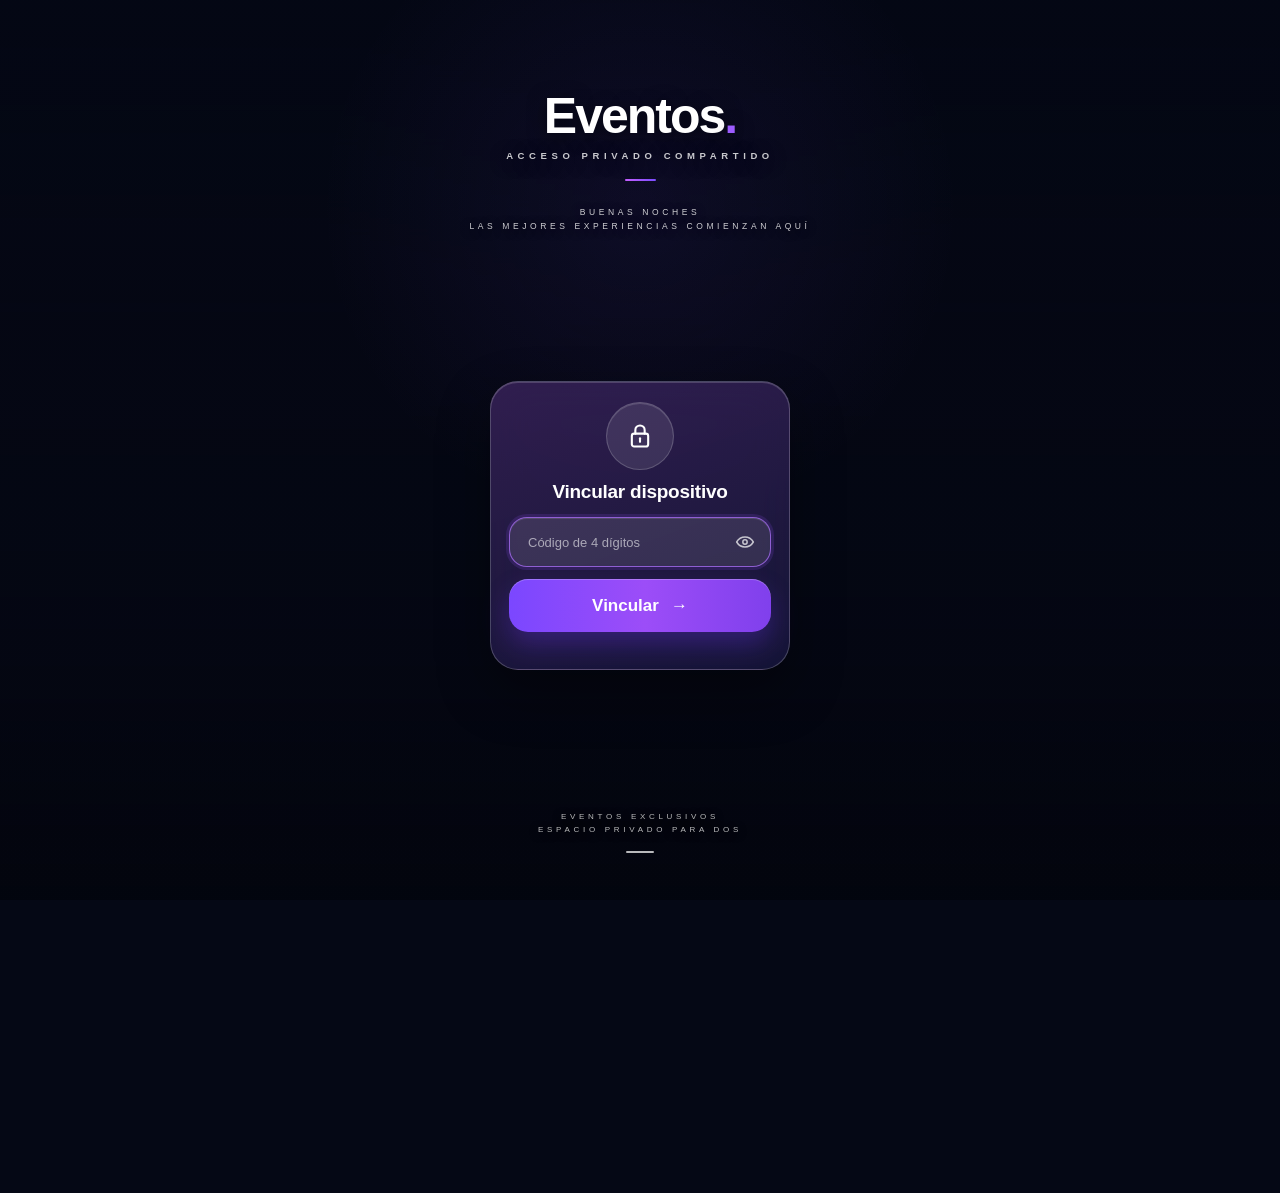
<file: index.html>
<!doctype html>
<html lang="es">
<head>
  <meta charset="UTF-8" />
  <meta name="viewport" content="width=device-width, initial-scale=1, viewport-fit=cover" />
  <meta name="theme-color" content="#eef1f4" />
  <meta name="apple-mobile-web-app-capable" content="yes" />
  <meta name="mobile-web-app-capable" content="yes" />
  <meta name="apple-mobile-web-app-status-bar-style" content="black-translucent" />
  <meta name="apple-mobile-web-app-title" content="Eventos" />
  <meta name="application-name" content="Eventos" />
  <meta name="description" content="Panel privado compartido para controlar ahorro, inversión y beneficio por eventos." />
  <meta name="referrer" content="no-referrer" />
  <meta http-equiv="Content-Security-Policy" content="default-src 'self'; script-src 'self'; style-src 'self' 'unsafe-inline'; connect-src 'self' https://pyodzkmreynyxhvxstta.supabase.co; img-src 'self' data: blob: https://zuramaltaparty.com https:; font-src 'self' data:; object-src 'none'; base-uri 'self'; form-action 'self'; worker-src 'self'; manifest-src 'self'" />
  <title>Eventos</title>
  <link rel="manifest" href="/Eventos/manifest-v11.json?v=20260910-stable-v3" />
  <link rel="apple-touch-icon" sizes="180x180" href="/Eventos/apple-touch-icon-v13.png?v=20260909-concert-v13-final" />
  <link rel="apple-touch-icon-precomposed" sizes="180x180" href="/Eventos/apple-touch-icon-v13.png?v=20260909-concert-v13-final" />
  <link rel="icon" type="image/png" href="/Eventos/favicon-v13.png?v=20260909-concert-v13-final" />
  <link rel="stylesheet" href="./styles.css?v=20260910-beneficios-net-v2" />
  <link rel="stylesheet" href="./hucha-final.css?v=20260910-fernando-bg-v1" />
</head>
<body class="access-locked">
  <section class="access-gate" id="accessGate" aria-label="Acceso privado a Eventos">
    <div class="access-shell">
      <div class="access-brand">
        <h1>Eventos<span>.</span></h1>
        <p>Acceso privado compartido</p>
      </div>

      <div class="access-copy">Buenas noches<br>Las mejores experiencias comienzan aquí</div>

      <form class="access-card" id="accessForm" autocomplete="off">
        <div class="access-lock" aria-hidden="true">
          <svg viewBox="0 0 24 24" fill="none" stroke="currentColor" stroke-width="1.8" stroke-linecap="round" stroke-linejoin="round"><rect x="5" y="10" width="14" height="11" rx="2"/><path d="M8 10V7a4 4 0 0 1 8 0v3"/><path d="M12 14v3"/></svg>
        </div>
        <h2>Contraseña</h2>
        <div class="access-field">
          <input id="accessPassword" name="password" type="password" inputmode="numeric" maxlength="4" placeholder="Introduce el código" aria-label="Acceso a Eventos" required />
          <button class="access-eye" id="accessEye" type="button" aria-label="Mostrar contraseña">
            <svg viewBox="0 0 24 24" fill="none" stroke="currentColor" stroke-width="1.8" stroke-linecap="round" stroke-linejoin="round" aria-hidden="true"><path d="M2 12s3.5-6 10-6 10 6 10 6-3.5 6-10 6S2 12 2 12Z"/><circle cx="12" cy="12" r="2.6"/></svg>
          </button>
        </div>
        <button class="access-submit" type="submit">Entrar <span aria-hidden="true">→</span></button>
        <p class="access-error" id="accessError" role="alert"></p>
      </form>

      <div class="access-footer">Eventos exclusivos<br>Espacio privado para dos</div>
    </div>
  </section>

  <main id="app" aria-live="polite" aria-hidden="true"></main>

  <div class="sheet-backdrop" id="sheetBackdrop" hidden></div>
  <section class="sheet" id="sheet" aria-modal="true" role="dialog" aria-labelledby="sheetTitle" hidden>
    <div class="sheet-handle"></div>
    <div class="sheet-head">
      <div>
        <span class="eyebrow" id="sheetEyebrow">Eventos</span>
        <h2 id="sheetTitle">Añadir</h2>
      </div>
      <button class="icon-button" id="closeSheet" type="button" aria-label="Cerrar">✕</button>
    </div>
    <form class="sheet-form" id="sheetForm"></form>
  </section>

  <div class="toast" id="toast" hidden></div>

  <script src="./app.js?v=20260910-beneficios-net-v2"></script>
  <script src="./cloud.js?v=20260910-stable-v2"></script>
  <script src="./access.js?v=20260910-stable-v2"></script>
  <script src="./pwa.js?v=20260910-stable-v2"></script>
</body>
</html>
</file>
<file: styles.css>
/* styles.css */
:root{
  --ink:#0b1d38;
  --muted:#6f7f99;
  --line:rgba(118,145,179,.20);
  --bg:#edf5fb;
  --card:rgba(255,255,255,.86);
  --header:#0d365d;
  --header2:#205f94;
  --purple:#6558f6;
  --purple2:#8a5df7;
  --purple-soft:#eeeaff;
  --purple-soft2:#dbd5ff;
  --blue:#0f72ea;
  --blue2:#28a0ff;
  --blue-soft:#e8f4ff;
  --blue-soft2:#cee5ff;
  --green:#06996c;
  --green2:#17c58b;
  --green-soft:#e7faf3;
  --green-soft2:#ccefe2;
  --positive:#079a66;
  --negative:#e34b58;
  --shadow:0 18px 46px rgba(38,74,116,.14),0 2px 8px rgba(30,57,92,.05);
  --shadow-soft:0 8px 24px rgba(35,70,110,.09);
  --glass:rgba(255,255,255,.82);
}
*{box-sizing:border-box}
html,body{margin:0;min-height:100%;font-family:-apple-system,BlinkMacSystemFont,"SF Pro Text","Inter","Segoe UI",sans-serif;background:#cfdeeb;color:var(--ink);-webkit-font-smoothing:antialiased}
body{display:flex;justify-content:center;min-height:100dvh;background:radial-gradient(circle at 15% 5%,#d9ecfb 0,transparent 30%),linear-gradient(180deg,#c9dbea,#eaf2f8)}
button,input,select{font:inherit}
button{cursor:pointer;-webkit-tap-highlight-color:transparent}
button:focus-visible,input:focus-visible,select:focus-visible{outline:3px solid rgba(15,114,234,.22);outline-offset:2px}
#app{width:100%;max-width:460px;min-height:100dvh;background:linear-gradient(180deg,rgba(238,247,253,.96),rgba(246,249,253,.98));position:relative;overflow-x:hidden;box-shadow:0 0 70px rgba(25,57,90,.14)}
#app:before{content:"";position:absolute;inset:150px 0 auto;height:520px;pointer-events:none;background:radial-gradient(circle at 88% 6%,rgba(64,149,255,.16),transparent 34%),radial-gradient(circle at 12% 34%,rgba(37,208,165,.12),transparent 31%),linear-gradient(180deg,rgba(255,255,255,0),rgba(235,245,252,.52));z-index:0}
.svg-icon{display:block}
.screen{min-height:100dvh;padding-bottom:calc(104px + env(safe-area-inset-bottom));position:relative;background:linear-gradient(180deg,rgba(229,241,250,.2) 0 165px,rgba(239,246,252,.72) 165px 100%)}
.premium-header{padding:calc(17px + env(safe-area-inset-top)) 14px 16px;color:#fff;position:relative;z-index:3;background-image:linear-gradient(180deg,rgba(4,29,55,.20),rgba(5,33,60,.48)),linear-gradient(90deg,rgba(8,57,101,.28),rgba(50,105,157,.10)),url('./assets/eventos-landscape.svg');background-size:cover;background-position:center 42%;box-shadow:0 14px 34px rgba(18,53,88,.16)}
.premium-header:after{content:"";position:absolute;inset:0;pointer-events:none;background:linear-gradient(180deg,rgba(255,255,255,.05),transparent 40%,rgba(4,26,49,.14));}
.header-line{display:grid;grid-template-columns:42px 1fr 42px;align-items:center;gap:8px;position:relative;z-index:2}
.header-side{width:42px;height:42px}
.brand-copy{text-align:center;min-width:0;text-shadow:0 2px 16px rgba(7,33,58,.28)}
.brand-copy h1{margin:0;font-size:29px;line-height:1;font-weight:830;letter-spacing:-.9px}
.brand-copy p{margin:8px 0 0;font-size:11px;color:rgba(255,255,255,.82);font-weight:520;white-space:nowrap;overflow:hidden;text-overflow:ellipsis}
.settings-button{width:40px;height:40px;border:1px solid rgba(255,255,255,.28);background:rgba(255,255,255,.14);color:#fff;border-radius:14px;display:grid;place-items:center;box-shadow:inset 0 1px 0 rgba(255,255,255,.22),0 8px 24px rgba(5,28,53,.16);backdrop-filter:blur(14px);-webkit-backdrop-filter:blur(14px)}
.tabs{display:grid;grid-template-columns:repeat(3,1fr);gap:0;margin:18px -2px -30px;background:rgba(255,255,255,.88);border:1px solid rgba(255,255,255,.75);border-radius:22px;overflow:hidden;box-shadow:0 18px 34px rgba(35,70,105,.14);backdrop-filter:blur(22px);-webkit-backdrop-filter:blur(22px);position:relative;z-index:4}
.tab{height:58px;border:0;background:transparent;color:#617088;font-size:11px;font-weight:740;display:flex;align-items:center;justify-content:center;gap:7px;position:relative}
.tab span{display:flex;align-items:center}
.tab:after{content:"";position:absolute;left:20px;right:20px;bottom:0;height:4px;border-radius:5px 5px 0 0;transform:scaleX(0);transition:.18s ease;box-shadow:0 0 12px currentColor}
.tab.active.purple{color:var(--purple)}
.tab.active.blue{color:var(--blue)}
.tab.active.green{color:var(--green)}
.tab.active.purple:after{background:linear-gradient(90deg,var(--purple2),var(--purple));transform:scaleX(1)}
.tab.active.blue:after{background:linear-gradient(90deg,var(--blue2),var(--blue));transform:scaleX(1)}
.tab.active.green:after{background:linear-gradient(90deg,var(--green2),var(--green));transform:scaleX(1)}
.content{padding:48px 13px 32px;position:relative;z-index:2}
.hero-panel{border-radius:22px;padding:15px;border:1px solid rgba(255,255,255,.68);box-shadow:var(--shadow);overflow:hidden;position:relative;isolation:isolate;backdrop-filter:blur(18px);-webkit-backdrop-filter:blur(18px)}
.hero-panel:before{content:"";position:absolute;width:260px;height:210px;right:-85px;top:-85px;border-radius:50%;background:radial-gradient(circle,rgba(255,255,255,.50),rgba(255,255,255,0) 70%);z-index:-1}
.purple-panel{background:linear-gradient(145deg,rgba(252,250,255,.92),rgba(238,234,255,.80) 52%,rgba(218,211,255,.74));border-color:rgba(111,88,246,.24)}
.blue-panel{background:linear-gradient(145deg,rgba(250,253,255,.94),rgba(227,242,255,.84) 47%,rgba(202,225,255,.76));border-color:rgba(31,130,238,.24)}
.green-panel{background:linear-gradient(145deg,rgba(250,255,253,.94),rgba(230,249,242,.84) 48%,rgba(200,239,224,.76));border-color:rgba(22,175,124,.24)}
.white-panel{background:rgba(255,255,255,.88)}
.feature-head{display:grid;grid-template-columns:54px 1fr auto;gap:11px;align-items:center}
.feature-icon{width:54px;height:54px;border-radius:17px;display:grid;place-items:center;color:#fff;box-shadow:0 12px 25px rgba(20,61,104,.18),inset 0 1px 0 rgba(255,255,255,.34)}
.purple-icon{background:linear-gradient(145deg,#9a6bff,#5b51f4)}
.blue-icon{background:linear-gradient(145deg,#2ca9ff,#1769ee 68%,#5d50ef)}
.green-icon{background:linear-gradient(145deg,#22cf9b,#05976b)}
.feature-copy{min-width:0}
.eyebrow-card{display:block;font-size:15px;font-weight:830;letter-spacing:-.2px;color:var(--ink)}
.feature-copy p{margin:5px 0 0;font-size:10px;line-height:1.35;color:#607590}
.mini-button{height:33px;padding:0 11px;border:1px solid rgba(101,88,246,.15);border-radius:999px;background:rgba(255,255,255,.68);color:var(--purple);font-size:10px;font-weight:780;box-shadow:inset 0 1px 0 rgba(255,255,255,.7)}
.hero-money{font-size:34px;line-height:1;font-weight:860;letter-spacing:-1.2px;margin:17px 0 0;color:#0a1e3e;text-shadow:0 1px 0 rgba(255,255,255,.75)}
.goal-line{display:flex;align-items:center;justify-content:space-between;margin-top:12px;font-size:10px;color:#61728c}
.goal-line strong{font-size:13px;color:var(--purple)}
.progress-track{height:9px;background:rgba(255,255,255,.62);border-radius:99px;overflow:hidden;margin-top:7px;border:1px solid rgba(101,88,246,.10);box-shadow:inset 0 1px 3px rgba(41,72,109,.06)}
.progress-track span{display:block;height:100%;border-radius:99px;background:linear-gradient(90deg,var(--purple2),var(--purple))}
.metric-grid{display:grid;gap:7px;margin-top:13px}
.metric-grid.three{grid-template-columns:repeat(3,1fr)}
.metric-grid.four{grid-template-columns:repeat(4,1fr)}
.metric-grid.two{grid-template-columns:repeat(2,1fr)}
.metric{min-width:0;border-radius:14px;padding:11px 8px;background:rgba(255,255,255,.73);border:1px solid rgba(255,255,255,.82);box-shadow:inset 0 1px 0 rgba(255,255,255,.82),0 7px 18px rgba(53,91,132,.06);backdrop-filter:blur(10px);-webkit-backdrop-filter:blur(10px)}
.metric strong{display:block;font-size:13px;line-height:1.18;font-weight:820;overflow-wrap:anywhere;color:var(--ink)}
.metric span{display:block;margin-top:4px;font-size:9px;line-height:1.3;color:#6a7c97}
.metric-grid.four .metric{text-align:center;padding:11px 5px}
.metric-grid.four .metric strong{font-size:11.5px}
.positive{color:var(--positive)!important}
.negative{color:var(--negative)!important}
.negative-if-value{color:var(--negative)!important}
.profit-pill{height:34px;padding:0 11px;border-radius:999px;background:rgba(212,248,230,.88);color:var(--positive);display:flex;align-items:center;gap:4px;font-size:10px;font-weight:820;white-space:nowrap;border:1px solid rgba(0,157,104,.08);box-shadow:inset 0 1px 0 rgba(255,255,255,.7)}
.profit-pill.negative{background:#ffe7e9;color:var(--negative)!important}
.primary-button{width:100%;height:52px;border:0;border-radius:15px;color:#fff;font-weight:820;font-size:13.5px;margin-top:14px;display:flex;align-items:center;justify-content:center;gap:8px;box-shadow:0 13px 26px rgba(24,94,172,.20),inset 0 1px 0 rgba(255,255,255,.24);position:relative;overflow:hidden}
.primary-button:before{content:"";position:absolute;inset:0;background:linear-gradient(110deg,rgba(255,255,255,.20),transparent 38%);pointer-events:none}
.primary-button.purple{background:linear-gradient(90deg,#8c5cf6,#5f57f1)}
.primary-button.blue{background:linear-gradient(90deg,#28a5ff,#0c72ec 68%,#5559f4)}
.primary-button.green{background:linear-gradient(90deg,#21c991,#079c70)}
.primary-button:active{transform:translateY(1px)}
.list-section{margin-top:20px}
.list-section.compact-top{margin-top:17px}
.section-head{display:flex;align-items:center;justify-content:space-between;gap:10px;margin-bottom:9px}
.section-head h2{font-size:16px;margin:0;font-weight:840;letter-spacing:-.35px;color:#0b1d38}
.text-button{border:0;background:transparent;padding:5px;color:#7b8ba2;display:flex;align-items:center;gap:4px;font-size:10px;font-weight:760}
.text-button.purple{color:var(--purple)}
.text-button.blue{color:var(--blue)}
.text-button.green{color:var(--green)}
.filter-row{display:flex;gap:7px;overflow-x:auto;padding:0 0 10px;scrollbar-width:none}
.filter-row::-webkit-scrollbar{display:none}
.chip{border:1px solid rgba(108,135,169,.22);background:rgba(255,255,255,.76);color:#5e6e86;padding:8px 13px;border-radius:999px;font-size:10px;white-space:nowrap;font-weight:740;box-shadow:0 4px 12px rgba(54,87,124,.04);backdrop-filter:blur(10px)}
.chip.active{background:linear-gradient(90deg,#2a9fff,#126fe6);border-color:transparent;color:#fff;box-shadow:0 8px 18px rgba(18,111,230,.22)}
.empty-state{background:rgba(255,255,255,.74);border:1px solid rgba(255,255,255,.82);border-radius:18px;padding:26px 16px;text-align:center;box-shadow:var(--shadow-soft);backdrop-filter:blur(16px);-webkit-backdrop-filter:blur(16px)}
.empty-state:before{content:"▤";width:38px;height:38px;border-radius:12px;display:grid;place-items:center;margin:0 auto 9px;background:linear-gradient(145deg,#edf3ff,#dfeaff);color:#7f98c5;font-size:18px;box-shadow:inset 0 1px 0 rgba(255,255,255,.9)}
.empty-state strong{font-size:12px;font-weight:820}
.empty-state p{margin:5px 0 0;color:var(--muted);font-size:10px;line-height:1.45}
.history-list{display:grid;gap:8px}
.history-row{display:grid;grid-template-columns:36px 1fr auto;align-items:center;gap:9px;background:rgba(255,255,255,.79);border:1px solid rgba(255,255,255,.85);border-radius:15px;padding:11px 12px;box-shadow:var(--shadow-soft);backdrop-filter:blur(12px);-webkit-backdrop-filter:blur(12px)}
.history-avatar{width:36px;height:36px;border-radius:11px;display:grid;place-items:center;font-size:10px;font-weight:850;color:#40516b;background:#edf1f8}
.history-row.savings .history-avatar{background:#eeeaff;color:var(--purple)}
.history-row.expenses .history-avatar{background:#e3f0ff;color:var(--blue)}
.avatar-1{filter:hue-rotate(25deg)}.avatar-2{filter:hue-rotate(60deg)}.avatar-3{filter:hue-rotate(-25deg)}
.history-copy{min-width:0}
.history-copy strong{display:block;font-size:11px;font-weight:780;white-space:nowrap;overflow:hidden;text-overflow:ellipsis}
.history-copy small{display:block;font-size:9px;color:var(--muted);margin-top:4px;line-height:1.35;white-space:nowrap;overflow:hidden;text-overflow:ellipsis}
.history-value{font-size:11px;font-weight:850;white-space:nowrap}
.history-value.savings{color:var(--positive)}
.history-value.expenses{color:var(--negative)}
.history-value.events{color:var(--green)}
.motivation{margin-top:15px;border-radius:17px;padding:13px;display:grid;grid-template-columns:38px 1fr;align-items:center;gap:10px;border:1px solid rgba(255,255,255,.75);box-shadow:0 10px 25px rgba(39,78,119,.07);background-image:linear-gradient(90deg,rgba(242,249,255,.90),rgba(233,244,255,.72)),url('./assets/eventos-landscape.svg');background-size:cover;background-position:center 72%;backdrop-filter:blur(14px)}
.motivation-icon{width:38px;height:38px;border-radius:11px;display:grid;place-items:center;box-shadow:inset 0 1px 0 rgba(255,255,255,.72)}
.motivation strong{display:block;font-size:10.5px;font-weight:820;line-height:1.35}
.motivation span{display:block;margin-top:3px;font-size:9px;line-height:1.45;color:#687b96}
.purple-motivation{border-color:rgba(111,88,246,.15)}.purple-motivation .motivation-icon{background:#e0d9ff;color:var(--purple)}
.blue-motivation{border-color:rgba(32,132,238,.15)}.blue-motivation .motivation-icon{background:#d9ebff;color:var(--blue)}
.green-motivation{border-color:rgba(20,170,122,.15)}.green-motivation .motivation-icon{background:#d8f2e7;color:var(--green)}
.event-selector{display:grid;grid-template-columns:repeat(5,1fr);gap:6px;margin-top:13px}
.event-slot{height:35px;border:1px solid rgba(12,157,112,.15);background:rgba(255,255,255,.68);color:#52657b;border-radius:999px;font-size:8.5px;font-weight:770;padding:0 2px;box-shadow:inset 0 1px 0 rgba(255,255,255,.84)}
.event-slot.active{background:linear-gradient(90deg,#20c78f,#079c70);border-color:transparent;color:#fff;box-shadow:0 8px 16px rgba(11,158,112,.19)}
.event-detail-card{margin-top:11px;padding:12px;border-radius:16px;background:rgba(255,255,255,.72);border:1px solid rgba(255,255,255,.82);box-shadow:0 7px 19px rgba(39,79,116,.06);backdrop-filter:blur(12px)}
.event-detail-head{display:flex;align-items:center;gap:10px;padding-bottom:10px;border-bottom:1px solid rgba(116,148,177,.17)}
.detail-icon{width:36px;height:36px;border-radius:11px;background:#e1f7ee;color:var(--green);display:grid;place-items:center;box-shadow:inset 0 1px 0 rgba(255,255,255,.88)}
.event-detail-head strong{display:block;font-size:11px;font-weight:820}
.event-detail-head small{display:block;margin-top:3px;color:#75869e;font-size:9px}
.event-metrics{margin-top:9px}
.event-metrics .metric{background:rgba(255,255,255,.78);border-color:rgba(255,255,255,.92)}
.stats-strip{display:grid;grid-template-columns:repeat(3,1fr);gap:7px;margin-top:10px}
.stats-strip>div{background:rgba(255,255,255,.78);border:1px solid rgba(255,255,255,.86);border-radius:14px;padding:10px 5px;text-align:center;box-shadow:var(--shadow-soft);backdrop-filter:blur(12px)}
.stat-icon{width:30px;height:30px;border-radius:10px;background:#dff6ec;color:var(--green);display:grid;place-items:center;margin:0 auto 5px}
.stats-strip strong{display:block;font-size:10.5px;font-weight:850;overflow-wrap:anywhere}
.stats-strip small{display:block;margin-top:3px;font-size:8.5px;color:var(--muted)}
.event-list{background:rgba(255,255,255,.78);border:1px solid rgba(255,255,255,.84);border-radius:16px;overflow:hidden;box-shadow:var(--shadow-soft);backdrop-filter:blur(13px)}
.event-row{width:100%;display:grid;grid-template-columns:33px 1fr auto;align-items:center;gap:10px;border:0;border-bottom:1px solid rgba(111,142,172,.14);background:transparent;padding:11px 12px;text-align:left;color:var(--ink)}
.event-row:last-child{border-bottom:0}
.event-row.selected{background:rgba(232,249,241,.72)}
.event-index{width:33px;height:33px;border-radius:11px;display:grid;place-items:center;background:#e3f7ee;color:var(--green)}
.event-color-2{background:#e5edff;color:#4a70d8}.event-color-3{background:#e6f6ef;color:#2b9c6f}.event-color-4{background:#fff0e4;color:#e18a37}.event-color-5{background:#f1e8ff;color:#8855d5}
.event-name{min-width:0}
.event-name strong{display:block;font-size:10.5px;font-weight:780;white-space:nowrap;overflow:hidden;text-overflow:ellipsis}
.event-name small{display:block;font-size:8.5px;color:var(--muted);margin-top:3px}
.event-profit{font-size:10px;font-weight:850;white-space:nowrap}
.bottom-nav{position:fixed;left:50%;transform:translateX(-50%);bottom:8px;width:min(438px,calc(100% - 18px));height:calc(74px + env(safe-area-inset-bottom));padding:7px 24px env(safe-area-inset-bottom);background:rgba(255,255,255,.80);backdrop-filter:blur(24px);-webkit-backdrop-filter:blur(24px);border:1px solid rgba(255,255,255,.82);border-radius:26px;display:grid;grid-template-columns:repeat(3,1fr);z-index:20;box-shadow:0 15px 35px rgba(34,68,104,.18),inset 0 1px 0 rgba(255,255,255,.8)}
.nav-btn{border:0;background:none;color:#8290a6;display:flex;flex-direction:column;align-items:center;justify-content:center;gap:3px;font-size:9px;font-weight:740;border-radius:18px;transition:.18s ease}
.nav-symbol{display:flex;align-items:center;justify-content:center}
.nav-btn.active{background:rgba(255,255,255,.46);box-shadow:0 8px 20px rgba(46,84,125,.06)}
.nav-btn.active.purple{color:var(--purple)}
.nav-btn.active.blue{color:var(--blue)}
.nav-btn.active.green{color:var(--green)}
.sheet-backdrop{position:fixed;inset:0;background:rgba(8,24,43,.48);z-index:40;backdrop-filter:blur(6px)}
.sheet{position:fixed;z-index:41;left:50%;bottom:0;transform:translateX(-50%);width:min(460px,100%);background:rgba(255,255,255,.94);border:1px solid rgba(255,255,255,.82);border-radius:26px 26px 0 0;padding:8px 18px calc(20px + env(safe-area-inset-bottom));box-shadow:0 -22px 60px rgba(12,38,68,.24);backdrop-filter:blur(22px);-webkit-backdrop-filter:blur(22px)}
.sheet-handle{width:42px;height:4px;border-radius:99px;background:#cbd7e4;margin:0 auto 14px}
.sheet-head{display:flex;justify-content:space-between;align-items:center}.sheet-head .icon-button{width:40px;height:40px;border:1px solid rgba(113,140,170,.18);background:rgba(255,255,255,.80);color:#526078;border-radius:13px}
.eyebrow{font-size:9px;text-transform:uppercase;letter-spacing:1px;color:#8796ab;font-weight:800}
.sheet h2{margin:3px 0 0;font-size:21px;font-weight:830;letter-spacing:-.4px}
.sheet-form{display:grid;gap:12px;margin-top:16px}
.field{display:grid;gap:6px}.field label{font-size:11px;font-weight:740;color:#4d5d73}
.field input,.field select{width:100%;height:49px;border:1px solid rgba(109,138,172,.22);border-radius:13px;padding:0 12px;background:rgba(255,255,255,.88);color:#172238;box-shadow:inset 0 1px 0 rgba(255,255,255,.8)}
.sheet-submit{height:50px;border:0;border-radius:13px;color:#fff;font-weight:820;font-size:13px;background:#23344a;box-shadow:0 10px 22px rgba(24,70,121,.14)}.purple-submit{background:linear-gradient(90deg,var(--purple2),var(--purple))}.blue-submit{background:linear-gradient(90deg,var(--blue2),var(--blue))}.green-submit{background:linear-gradient(90deg,var(--green2),var(--green))}
.helper{margin:0;padding:10px 12px;border-radius:12px;background:rgba(242,247,251,.9);color:#687a91;font-size:10px;line-height:1.5;border:1px solid rgba(112,143,172,.14)}
.danger-btn{height:45px;border:1px solid #f0d2d5;border-radius:12px;background:#fff7f8;color:#b33f49;font-weight:740;font-size:12px}
.toast{position:fixed;left:50%;bottom:calc(96px + env(safe-area-inset-bottom));transform:translateX(-50%);z-index:100;background:rgba(13,34,60,.94);color:#fff;padding:10px 14px;border-radius:12px;font-size:11px;font-weight:740;box-shadow:0 12px 32px rgba(0,0,0,.20);white-space:nowrap;backdrop-filter:blur(10px)}
@media(max-width:370px){.metric-grid.four{grid-template-columns:repeat(2,1fr)}.brand-copy h1{font-size:26px}.hero-money{font-size:30px}.feature-head{grid-template-columns:49px 1fr auto}.feature-icon{width:49px;height:49px}.event-slot{font-size:8px}.content{padding-left:10px;padding-right:10px}.tabs{margin-left:-5px;margin-right:-5px}.bottom-nav{width:calc(100% - 12px)}}
@media(min-width:461px){#app{border-left:1px solid rgba(255,255,255,.55);border-right:1px solid rgba(255,255,255,.55)}}
@media(prefers-reduced-motion:reduce){*,*:before,*:after{scroll-behavior:auto!important;transition:none!important;animation:none!important}}

/* visual-final.css */
/* Tema visual final: misma estructura de Eventos, fotos reales aprobadas arriba y abajo */
html,body{background:#eef1f4}
body{background:linear-gradient(180deg,#f4f6f8 0%,#eceff3 48%,#f7f8fa 100%)}
#app{background:linear-gradient(180deg,#f5f7f9 0%,#eef1f4 52%,#f8f9fb 100%);box-shadow:0 0 60px rgba(30,45,65,.08)}
.screen{position:relative;background:linear-gradient(180deg,#f6f7f9 0%,#eef1f4 56%,#f8f9fb 100%)}
.screen:before{content:"";position:absolute;inset:205px 0 0;pointer-events:none;background:radial-gradient(circle at 12% 16%,rgba(255,255,255,.95),transparent 28%),radial-gradient(circle at 88% 38%,rgba(224,229,236,.65),transparent 30%);z-index:0}

/* FOTO SUPERIOR */
.premium-header{min-height:202px;padding:calc(20px + env(safe-area-inset-top)) 14px 18px;background-image:linear-gradient(180deg,rgba(6,13,30,.08),rgba(10,17,40,.14) 48%,rgba(7,18,42,.42)),url('https://zuramaltaparty.com/wp-content/uploads/2023/07/cafe-del-mar-malta-fiesta-2023.jpeg');background-size:cover;background-position:center 48%;box-shadow:0 14px 34px rgba(20,28,40,.16);overflow:visible}
.premium-header:after{background:linear-gradient(180deg,rgba(255,255,255,.02),transparent 46%,rgba(4,16,37,.12))}
.header-line{margin-top:8px}
.brand-copy h1{font-size:28px;letter-spacing:-.9px;text-shadow:0 3px 18px rgba(0,0,0,.48)}
.brand-copy p{font-size:10px;margin-top:6px;color:rgba(255,255,255,.94);text-shadow:0 2px 10px rgba(0,0,0,.50)}
.settings-button{width:40px;height:40px;border-radius:14px;background:rgba(255,255,255,.17);border-color:rgba(255,255,255,.36);box-shadow:inset 0 1px 0 rgba(255,255,255,.35),0 10px 24px rgba(0,0,0,.22)}

/* Barra compacta */
.tabs{position:absolute;left:30px;right:30px;bottom:-28px;width:auto;margin:0;height:56px;border-radius:20px;background:rgba(255,255,255,.94);border:1px solid rgba(255,255,255,.98);box-shadow:0 14px 30px rgba(52,65,82,.13),inset 0 1px 0 rgba(255,255,255,.97);z-index:6;overflow:hidden}
.tab{height:56px;font-size:9px;gap:5px;font-weight:760;padding:0 4px}
.tab .svg-icon{width:15px;height:15px}
.tab:after{left:18px;right:18px;height:3px}

.content{padding:45px 15px 34px}
.section-head h2{color:#111827}
.hero-panel{border-radius:24px;padding:17px;background:rgba(255,255,255,.73);border-color:rgba(255,255,255,.9);box-shadow:0 20px 48px rgba(45,58,76,.12),inset 0 1px 0 rgba(255,255,255,.84)}
.blue-panel{background:linear-gradient(145deg,rgba(250,253,255,.92),rgba(225,240,255,.78) 50%,rgba(204,225,251,.73))}
.green-panel{background:linear-gradient(145deg,rgba(250,255,253,.93),rgba(228,248,241,.80) 52%,rgba(201,239,224,.73))}
.purple-panel{background:linear-gradient(145deg,rgba(252,250,255,.93),rgba(238,234,255,.81) 52%,rgba(219,213,255,.73))}
.feature-icon{border-radius:18px;box-shadow:0 12px 26px rgba(20,61,104,.20),inset 0 1px 0 rgba(255,255,255,.34)}
.primary-button{height:54px;border-radius:17px}
.metric{background:rgba(255,255,255,.78);border-color:rgba(255,255,255,.94)}
.empty-state,.history-row,.event-list,.stats-strip>div{background:rgba(255,255,255,.84);border-color:rgba(255,255,255,.96)}



/* Legacy Hucha visual block removed intentionally. */

/* Zona inferior sin imagen de fondo */
.motivation{min-height:104px;margin-top:18px;border-radius:19px;padding:18px 16px;color:#fff;border:1px solid rgba(255,255,255,.36);background-image:linear-gradient(90deg,rgba(9,19,42,.68),rgba(13,26,54,.25) 58%,rgba(9,17,38,.38)),none;background-size:cover;background-position:center 50%;box-shadow:0 16px 34px rgba(35,45,60,.16);overflow:hidden;position:relative}
.motivation:after{content:"";position:absolute;inset:0;background:linear-gradient(180deg,rgba(255,255,255,.03),transparent 48%,rgba(5,15,35,.16));pointer-events:none}
.motivation-icon,.motivation>div:last-child{position:relative;z-index:1}
.motivation-icon{background:rgba(13,184,123,.78)!important;color:#fff!important;border:1px solid rgba(255,255,255,.28);backdrop-filter:blur(10px);-webkit-backdrop-filter:blur(10px);box-shadow:0 8px 20px rgba(0,0,0,.18)}
.motivation strong{font-size:11.5px;color:#fff;text-shadow:0 2px 8px rgba(0,0,0,.58)}
.motivation span{font-size:9.5px;color:rgba(255,255,255,.93);text-shadow:0 2px 8px rgba(0,0,0,.58)}

/* NAVEGACIÓN INFERIOR COMPACTA */
.screen{padding-bottom:calc(82px + env(safe-area-inset-bottom))}
.bottom-nav{
  bottom:8px;
  width:min(360px,calc(100% - 44px));
  height:calc(58px + env(safe-area-inset-bottom));
  padding:4px 10px env(safe-area-inset-bottom);
  border-radius:22px;
  background:rgba(255,255,255,.90);
  border-color:rgba(255,255,255,.98);
  box-shadow:0 12px 28px rgba(48,60,78,.14);
}
.nav-btn{
  margin:3px 2px;
  padding:2px 0;
  gap:2px;
  border-radius:15px;
  font-size:8px;
  line-height:1;
}
.nav-symbol .svg-icon{width:17px;height:17px}
.nav-btn.active{background:rgba(255,255,255,.72);box-shadow:0 5px 14px rgba(46,84,125,.05)}

@media(max-width:370px){
  .premium-header{min-height:188px}
  .tabs{left:24px;right:24px;bottom:-26px;height:52px}
  .tab{height:52px;font-size:8.5px}
  .tab .svg-icon{width:14px;height:14px}
  .content{padding-top:41px}
  .brand-copy h1{font-size:26px}
  .brand-copy p{font-size:9.5px}
  .motivation{min-height:96px}
  .bottom-nav{width:calc(100% - 34px);height:calc(56px + env(safe-area-inset-bottom));padding-left:8px;padding-right:8px}
  .nav-symbol .svg-icon{width:16px;height:16px}
}


/* access.css */
/* Pantalla de acceso privada para Eventos — versión compacta aprobada */
body.access-locked{overflow:hidden;background:#050815}
body.access-locked #app,
body.access-locked .sheet,
body.access-locked .sheet-backdrop{visibility:hidden}

.access-gate{position:fixed;inset:0;z-index:9999;display:none;align-items:stretch;justify-content:center;padding:calc(18px + env(safe-area-inset-top)) 16px calc(18px + env(safe-area-inset-bottom));overflow:hidden;color:#fff;background-image:linear-gradient(180deg,rgba(3,7,20,.30) 0%,rgba(5,8,22,.09) 34%,rgba(6,7,20,.18) 67%,rgba(2,4,13,.56) 100%),url('https://zuramaltaparty.com/wp-content/uploads/2023/07/cafe-del-mar-malta-fiesta-2023.jpeg');background-size:cover;background-position:center 50%}
body.access-locked .access-gate{display:flex}
.access-gate[hidden]{display:none!important}
.access-gate:before{content:"";position:absolute;inset:0;background:radial-gradient(circle at 50% 23%,rgba(132,78,255,.08),transparent 34%),linear-gradient(180deg,rgba(0,0,0,.02),rgba(0,0,0,.13));pointer-events:none}

.access-shell{position:relative;width:min(100%,430px);height:100%;min-height:0;display:grid;grid-template-rows:auto auto 1fr auto;align-items:start;justify-items:center;z-index:1}
.access-brand{margin-top:clamp(44px,8.3vh,82px);text-align:center;text-shadow:0 3px 18px rgba(0,0,0,.58)}
.access-brand h1{margin:0;font-size:clamp(38px,10vw,50px);line-height:.95;font-weight:690;letter-spacing:-2px}
.access-brand h1 span{color:#9d5cff}
.access-brand p{margin:10px 0 0;font-size:9.5px;letter-spacing:4.6px;text-transform:uppercase;color:rgba(255,255,255,.78);font-weight:600}
.access-brand:after{content:"";display:block;width:31px;height:2px;border-radius:99px;margin:18px auto 0;background:linear-gradient(90deg,#c55fff,#7b4dff)}

.access-copy{margin-top:24px;text-align:center;font-size:8.5px;line-height:1.65;letter-spacing:3.6px;text-transform:uppercase;color:rgba(255,255,255,.80);text-shadow:0 2px 10px rgba(0,0,0,.55)}

.access-card{align-self:center;width:min(74%,300px);margin:8px 0 0;padding:20px 18px 18px;border-radius:28px;background:linear-gradient(160deg,rgba(72,43,111,.64),rgba(27,26,68,.72));border:1px solid rgba(255,255,255,.21);box-shadow:0 22px 52px rgba(0,0,0,.34),inset 0 1px 0 rgba(255,255,255,.17);backdrop-filter:blur(20px);-webkit-backdrop-filter:blur(20px)}
.access-lock{width:68px;height:68px;border-radius:50%;margin:0 auto 11px;display:grid;place-items:center;background:rgba(255,255,255,.10);border:1px solid rgba(255,255,255,.18);box-shadow:inset 0 1px 0 rgba(255,255,255,.14)}
.access-lock svg{width:28px;height:28px;stroke:#fff}
.access-card h2{margin:0;text-align:center;font-size:19px;font-weight:610;letter-spacing:-.25px}
.access-field{margin-top:14px;position:relative}
.access-field input{width:100%;height:50px;border-radius:18px;border:1px solid rgba(255,255,255,.24);background:rgba(255,255,255,.11);color:#fff;font-size:17px;font-weight:620;letter-spacing:4px;padding:0 48px 0 18px;outline:none;box-shadow:inset 0 1px 0 rgba(255,255,255,.10)}
.access-field input::placeholder{color:rgba(255,255,255,.58);letter-spacing:0;font-size:13px;font-weight:500}
.access-field input:focus{border-color:rgba(175,112,255,.74);box-shadow:0 0 0 3px rgba(150,85,255,.15),inset 0 1px 0 rgba(255,255,255,.12)}
.access-eye{position:absolute;right:7px;top:50%;transform:translateY(-50%);width:38px;height:38px;border:0;border-radius:12px;background:transparent;color:rgba(255,255,255,.72);display:grid;place-items:center;padding:0}
.access-eye svg{width:20px;height:20px;stroke:currentColor}
.access-submit{width:100%;height:53px;margin-top:12px;border:0;border-radius:19px;color:#fff;background:linear-gradient(90deg,#7b47ff,#9c4df8 52%,#8040ec);font-size:17px;font-weight:740;box-shadow:0 13px 27px rgba(105,52,231,.33),inset 0 1px 0 rgba(255,255,255,.24);display:flex;align-items:center;justify-content:center;gap:12px}
.access-submit:active{transform:translateY(1px)}
.access-error{min-height:12px;margin:7px 0 0;text-align:center;color:#ffd1d8;font-size:10px;font-weight:650}

.access-footer{align-self:end;margin-bottom:clamp(15px,3.2vh,34px);font-size:8px;line-height:1.65;letter-spacing:3.7px;text-transform:uppercase;text-align:center;color:rgba(255,255,255,.72);text-shadow:0 2px 8px rgba(0,0,0,.6)}
.access-footer:after{content:"";display:block;width:28px;height:2px;border-radius:99px;margin:15px auto 0;background:rgba(255,255,255,.72)}

.access-gate.shake .access-card{animation:accessShake .32s ease}
@keyframes accessShake{0%,100%{transform:translateX(0)}25%{transform:translateX(-7px)}75%{transform:translateX(7px)}}

@media(max-height:760px){
  .access-brand{margin-top:28px}
  .access-brand h1{font-size:38px}
  .access-brand:after{margin-top:12px}
  .access-copy{margin-top:15px;font-size:8px}
  .access-card{width:min(72%,280px);padding:17px 16px 15px}
  .access-lock{width:58px;height:58px;margin-bottom:8px}
  .access-lock svg{width:24px;height:24px}
  .access-card h2{font-size:18px}
  .access-field{margin-top:11px}
  .access-field input{height:46px}
  .access-submit{height:48px;margin-top:10px}
  .access-footer{margin-bottom:8px}
}
@media(max-width:370px){
  .access-gate{padding-left:12px;padding-right:12px}
  .access-brand h1{font-size:39px}
  .access-card{width:min(78%,286px);border-radius:25px}
  .access-copy{letter-spacing:3px}
}


/* bottom-nav-final.css */
/* Navegación inferior final: compacta, sin espacio blanco sobrante */
.screen{padding-bottom:78px!important}
.bottom-nav{
  bottom:8px!important;
  width:min(360px,calc(100% - 34px))!important;
  height:62px!important;
  padding:3px 10px!important;
  border-radius:20px!important;
  background:rgba(255,255,255,.94)!important;
  border:1px solid rgba(255,255,255,.98)!important;
  box-shadow:0 10px 24px rgba(48,60,78,.13)!important;
}
.nav-btn{
  margin:2px!important;
  padding:2px 0!important;
  gap:3px!important;
  min-height:0!important;
  border-radius:14px!important;
  font-size:9px!important;
  line-height:1!important;
}
.nav-symbol .svg-icon{width:18px!important;height:18px!important}
.nav-btn.active{background:rgba(255,255,255,.74)!important;box-shadow:0 4px 12px rgba(46,84,125,.05)!important}
@media(max-width:370px){
  .screen{padding-bottom:74px!important}
  .bottom-nav{width:calc(100% - 28px)!important;height:58px!important;padding:3px 8px!important}
  .nav-symbol .svg-icon{width:17px!important;height:17px!important}
  .nav-btn{font-size:8.5px!important}
}


/* investment-bg-final.css */
/* Fondo final de Inversión: misma tarjeta y contenido, solo tratamiento visual + fondo animado */
.theme-blue .hero-panel.blue-panel{
  position:relative;
  isolation:isolate;
  overflow:hidden;
  color:#fff;
  background-image:
    linear-gradient(90deg,rgba(5,18,45,.95) 0%,rgba(7,27,63,.82) 36%,rgba(8,35,86,.42) 66%,rgba(42,13,93,.20) 100%),
    url('./assets/investment-animated-bg.svg');
  background-size:cover,cover;
  background-position:center,center;
  background-repeat:no-repeat;
  border:1px solid rgba(96,154,255,.42);
  box-shadow:0 24px 58px rgba(15,49,113,.28),0 0 0 1px rgba(255,255,255,.06) inset,0 0 34px rgba(69,85,255,.13);
}
.theme-blue .hero-panel.blue-panel>*{position:relative;z-index:2}
.theme-blue .hero-panel.blue-panel:before{
  content:"";
  position:absolute;
  inset:0;
  width:auto;
  height:auto;
  right:0;
  top:0;
  border-radius:inherit;
  pointer-events:none;
  z-index:1;
  background:
    radial-gradient(circle at 78% 16%,rgba(97,87,255,.20),transparent 31%),
    linear-gradient(180deg,rgba(255,255,255,.045),transparent 28%,rgba(3,15,39,.18));
}
.theme-blue .blue-panel .feature-head{align-items:center}
.theme-blue .blue-panel .feature-icon{
  background:linear-gradient(145deg,#25b7ff 0%,#176ff3 56%,#754dff 100%);
  border:1px solid rgba(255,255,255,.22);
  box-shadow:0 13px 28px rgba(24,103,255,.34),inset 0 1px 0 rgba(255,255,255,.28);
}
.theme-blue .blue-panel .eyebrow-card{color:#fff;text-shadow:0 2px 12px rgba(0,0,0,.42)}
.theme-blue .blue-panel .feature-copy p{color:rgba(235,244,255,.82);text-shadow:0 2px 9px rgba(0,0,0,.34)}
.theme-blue .blue-panel .hero-money{color:#fff;text-shadow:0 3px 18px rgba(0,0,0,.46),0 0 18px rgba(94,143,255,.18)}
.theme-blue .blue-panel .profit-pill{
  background:rgba(7,42,63,.60);
  border:1px solid rgba(69,238,177,.34);
  color:#55efb4!important;
  box-shadow:inset 0 1px 0 rgba(255,255,255,.08),0 8px 20px rgba(0,0,0,.14);
  backdrop-filter:blur(12px);
  -webkit-backdrop-filter:blur(12px);
}
.theme-blue .blue-panel .metric-grid.four{gap:7px}
.theme-blue .blue-panel .metric{
  background:linear-gradient(150deg,rgba(29,58,112,.58),rgba(17,35,77,.70));
  border:1px solid rgba(155,193,255,.24);
  box-shadow:inset 0 1px 0 rgba(255,255,255,.08),0 10px 22px rgba(0,0,0,.16);
  backdrop-filter:blur(13px);
  -webkit-backdrop-filter:blur(13px);
}
.theme-blue .blue-panel .metric strong{color:#fff;text-shadow:0 2px 8px rgba(0,0,0,.34)}
.theme-blue .blue-panel .metric strong.positive{color:#64f2b5!important}
.theme-blue .blue-panel .metric strong.negative{color:#ff8793!important}
.theme-blue .blue-panel .metric span{color:rgba(224,237,255,.74)}
.theme-blue .blue-panel .primary-button.blue{
  border:1px solid rgba(255,255,255,.18);
  background:linear-gradient(90deg,#36b8ff 0%,#147bf4 45%,#4c54ff 74%,#8e45ff 100%);
  box-shadow:0 15px 32px rgba(27,91,238,.34),0 0 24px rgba(89,72,255,.17),inset 0 1px 0 rgba(255,255,255,.27);
}
.theme-blue .blue-panel .primary-button.blue:before{background:linear-gradient(110deg,rgba(255,255,255,.20),transparent 38%)}

@media(max-width:370px){
  .theme-blue .hero-panel.blue-panel{background-position:center,54% center}
  .theme-blue .blue-panel .metric{padding-left:5px;padding-right:5px}
}


/* benefits-bg-final.css */
/* Fondo final de Beneficios: misma estructura y datos, solo tratamiento visual + fondo animado */
.theme-green .hero-panel.green-panel.benefits-panel{
  position:relative;
  isolation:isolate;
  overflow:hidden;
  color:#fff;
  background-image:
    linear-gradient(90deg,rgba(2,51,42,.95) 0%,rgba(0,92,72,.76) 42%,rgba(0,118,87,.44) 72%,rgba(0,70,61,.20) 100%),
    url('./assets/benefits-animated-bg.svg');
  background-size:cover,cover;
  background-position:center,center;
  background-repeat:no-repeat;
  border:1px solid rgba(86,232,188,.46);
  box-shadow:0 24px 58px rgba(0,93,72,.24),0 0 0 1px rgba(255,255,255,.07) inset,0 0 34px rgba(23,205,151,.14);
}
.theme-green .hero-panel.green-panel.benefits-panel>*{position:relative;z-index:2}
.theme-green .hero-panel.green-panel.benefits-panel:before{
  content:"";
  position:absolute;
  inset:0;
  width:auto;
  height:auto;
  right:0;
  top:0;
  border-radius:inherit;
  pointer-events:none;
  z-index:1;
  background:
    radial-gradient(circle at 79% 14%,rgba(70,255,198,.20),transparent 31%),
    linear-gradient(180deg,rgba(255,255,255,.05),transparent 30%,rgba(0,45,39,.15));
}
.theme-green .benefits-panel .feature-icon{
  background:linear-gradient(145deg,#33e5b3 0%,#14c894 52%,#029b72 100%);
  border:1px solid rgba(255,255,255,.25);
  color:#fff;
  box-shadow:0 13px 28px rgba(1,156,111,.34),inset 0 1px 0 rgba(255,255,255,.30);
}
.theme-green .benefits-panel .eyebrow-card{color:#fff;text-shadow:0 2px 12px rgba(0,0,0,.38)}
.theme-green .benefits-panel .feature-copy p{color:rgba(235,255,249,.86);text-shadow:0 2px 9px rgba(0,0,0,.30)}
.theme-green .benefits-panel .event-selector{gap:7px;margin-top:14px}
.theme-green .benefits-panel .event-slot{
  background:rgba(7,86,71,.50);
  border:1px solid rgba(186,255,232,.28);
  color:rgba(241,255,250,.92);
  box-shadow:inset 0 1px 0 rgba(255,255,255,.10),0 8px 18px rgba(0,0,0,.10);
  backdrop-filter:blur(10px);
  -webkit-backdrop-filter:blur(10px);
}
.theme-green .benefits-panel .event-slot.active{
  background:linear-gradient(90deg,#22dca0,#08b880);
  border-color:rgba(255,255,255,.20);
  color:#fff;
  box-shadow:0 9px 20px rgba(2,154,108,.28),inset 0 1px 0 rgba(255,255,255,.22);
}
.theme-green .benefits-panel .event-detail-card{
  background:linear-gradient(150deg,rgba(249,255,253,.91),rgba(225,248,241,.86));
  border:1px solid rgba(255,255,255,.88);
  box-shadow:0 12px 28px rgba(0,69,57,.14),inset 0 1px 0 rgba(255,255,255,.92);
  backdrop-filter:blur(18px);
  -webkit-backdrop-filter:blur(18px);
}
.theme-green .benefits-panel .event-detail-head{border-bottom-color:rgba(42,141,112,.14)}
.theme-green .benefits-panel .event-detail-head strong{color:#0b1d38}
.theme-green .benefits-panel .event-detail-head small{color:#70829a}
.theme-green .benefits-panel .detail-icon{
  background:rgba(218,250,239,.94);
  color:#0ba978;
  border:1px solid rgba(19,179,126,.08);
}
.theme-green .benefits-panel .event-metrics .metric{
  background:rgba(255,255,255,.88);
  border:1px solid rgba(255,255,255,.96);
  box-shadow:inset 0 1px 0 rgba(255,255,255,.95),0 7px 18px rgba(30,83,69,.06);
}
.theme-green .benefits-panel .event-metrics .metric strong{color:#0b1d38;text-shadow:none}
.theme-green .benefits-panel .event-metrics .metric strong.negative-if-value{color:#e34b58!important}
.theme-green .benefits-panel .event-metrics .metric strong.positive{color:#079a66!important}
.theme-green .benefits-panel .event-metrics .metric strong.negative{color:#e34b58!important}
.theme-green .benefits-panel .event-metrics .metric span{color:#6f7f99}
.theme-green .benefits-panel .primary-button.green{
  border:1px solid rgba(255,255,255,.22);
  background:linear-gradient(90deg,#39ddad 0%,#14c38e 45%,#00a976 100%);
  box-shadow:0 15px 32px rgba(0,148,104,.31),0 0 24px rgba(40,218,165,.15),inset 0 1px 0 rgba(255,255,255,.28);
}
.theme-green .benefits-panel .primary-button.green:before{background:linear-gradient(110deg,rgba(255,255,255,.20),transparent 38%)}

@media(max-width:370px){
  .theme-green .hero-panel.green-panel.benefits-panel{background-position:center,55% center}
  .theme-green .benefits-panel .event-slot{font-size:7.7px}
}



/* person contribution totals */
.person-contribution-section{margin-top:16px;padding:18px;border:1px solid rgba(119,92,246,.10);border-radius:24px;background:rgba(255,255,255,.92);box-shadow:0 12px 30px rgba(53,45,95,.06)}
.person-contribution-head h2{margin:0;font-size:18px;line-height:1.2;color:#17172b}
.person-contribution-head p{margin:5px 0 0;font-size:12px;color:#7b7c91}
.person-contribution-grid{display:grid;grid-template-columns:repeat(2,minmax(0,1fr));gap:10px;margin-top:14px}
.person-contribution-card{display:flex;align-items:center;gap:10px;min-width:0;padding:14px 12px;border-radius:18px;border:1px solid rgba(126,101,244,.09)}
.person-contribution-card.fernando-card{background:linear-gradient(145deg,rgba(139,92,246,.13),rgba(255,255,255,.94))}
.person-contribution-card.jose-card{background:linear-gradient(145deg,rgba(76,160,255,.12),rgba(255,255,255,.94))}
.person-contribution-icon{width:42px;height:42px;flex:0 0 42px;border-radius:50%;display:grid;place-items:center;font-weight:800;font-size:17px}
.person-contribution-icon.fernando-icon{color:#6c3df3;background:rgba(139,92,246,.16)}
.person-contribution-icon.jose-icon{color:#287ad8;background:rgba(76,160,255,.16)}
.person-contribution-copy{min-width:0;display:flex;flex-direction:column;line-height:1.15}
.person-contribution-copy strong{font-size:14px;color:#1d1c32}
.person-contribution-copy span{margin-top:3px;font-size:10px;color:#85869a}
.person-contribution-copy b{margin-top:5px;font-size:20px;color:#161526;white-space:nowrap}
@media(max-width:360px){.person-contribution-card{padding:12px 9px;gap:8px}.person-contribution-icon{width:36px;height:36px;flex-basis:36px;font-size:15px}.person-contribution-copy b{font-size:17px}}


/* Eventos insights/history v1 */
.section-head{display:flex;align-items:center;justify-content:space-between;gap:12px}
.section-link{border:0;background:transparent;padding:4px 0;font:inherit;font-size:12px;font-weight:800;color:#684cff;cursor:pointer}
.theme-blue .section-link{color:#356df3}
.history-value{gap:7px;flex-wrap:nowrap}
.history-actions{display:inline-flex;align-items:center;gap:3px;margin-left:3px}
.single-edit-btn,.single-delete-btn{width:29px;height:29px;border:0;border-radius:10px;display:inline-grid;place-items:center;padding:0;cursor:pointer}
.single-edit-btn{background:#f1f4fb;color:#60708e}
.single-delete-btn{background:#f5f5f8;color:#e34b58}
.insight-card{margin-top:18px;padding:15px 16px;border:1px solid #e9edf5;border-radius:20px;background:rgba(255,255,255,.98);box-shadow:0 10px 28px rgba(19,31,54,.07)}
.insight-head{display:flex;align-items:center;justify-content:space-between;gap:12px;margin-bottom:9px}
.insight-head>div{display:flex;flex-direction:column;gap:1px;min-width:0}
.insight-head span{font-size:9.5px;font-weight:800;letter-spacing:.06em;text-transform:uppercase;color:#8b95aa}
.insight-head h3{margin:0;font-size:15px;line-height:1.2;color:#17233a}
.insight-head>strong{font-size:14px;color:#17233a;white-space:nowrap}
.savings-chart{display:block;width:100%;height:92px;overflow:visible}
.chart-axis{stroke:#e9edf6;stroke-width:1}
.chart-line{fill:none;stroke:#7452ff;stroke-width:4;stroke-linecap:round;stroke-linejoin:round}
.chart-dot{fill:#7452ff;stroke:#fff;stroke-width:3}
.chart-foot{display:flex;justify-content:space-between;gap:12px;margin-top:2px;color:#8a95aa;font-size:9.5px}
.chart-empty{padding:17px 4px 8px;color:#8792a8;font-size:11px;text-align:center}
.profit-bars{display:grid;gap:10px;margin-top:12px}
.profit-bar-row{display:grid;gap:5px}
.profit-bar-copy{display:flex;align-items:center;justify-content:space-between;gap:10px;font-size:10.5px;color:#56627a}
.profit-bar-copy span{overflow:hidden;text-overflow:ellipsis;white-space:nowrap}
.profit-bar-copy b{font-size:10.5px;white-space:nowrap}
.profit-track{height:7px;border-radius:999px;background:#eef2f6;overflow:hidden}
.profit-track>span{display:block;height:100%;border-radius:inherit;background:#20b574}
.profit-track>span.negative{background:#e45a66}
.history-search-wrap{display:flex;align-items:center;gap:8px;border:1px solid #e3e7ef;background:#f8faff;border-radius:14px;padding:0 11px;margin-bottom:10px;color:#7d899f}
.history-search-wrap input{width:100%;height:44px;border:0;outline:0;background:transparent;font:inherit;font-size:12px;color:#17233a}
.history-sheet-meta{display:flex;justify-content:space-between;align-items:center;margin:4px 2px 12px;color:#7b879c;font-size:10px}
.history-sheet-meta strong{color:#17233a;font-size:12px}
#historySheetList{max-height:52vh;overflow:auto;padding-right:2px}
#historySheetList .history-row{margin-bottom:7px}
@media(max-width:390px){.insight-card{padding:13px 14px;border-radius:18px}.single-edit-btn,.single-delete-btn{width:27px;height:27px}}

/* Beneficios summary layout fix */
.summary-section{
  display:grid;
  grid-template-columns:repeat(2,minmax(0,1fr));
  gap:10px;
  margin-top:16px;
}
.summary-card{
  min-width:0;
  padding:14px 13px;
  border:1px solid rgba(255,255,255,.9);
  border-radius:18px;
  background:rgba(255,255,255,.88);
  box-shadow:0 10px 24px rgba(35,70,110,.08);
  backdrop-filter:blur(14px);
  -webkit-backdrop-filter:blur(14px);
}
.summary-card span{
  display:block;
  font-size:10px;
  line-height:1.25;
  color:#7b879b;
  font-weight:700;
}
.summary-card strong{
  display:block;
  margin-top:6px;
  font-size:18px;
  line-height:1.1;
  font-weight:850;
  letter-spacing:-.35px;
  color:#0b1d38;
  overflow-wrap:anywhere;
}
.theme-green .summary-card:first-child{
  border-color:rgba(10,161,113,.14);
  background:linear-gradient(145deg,rgba(255,255,255,.95),rgba(232,250,243,.9));
}
.theme-green .summary-card:last-child{
  border-color:rgba(47,115,224,.12);
  background:linear-gradient(145deg,rgba(255,255,255,.95),rgba(238,244,255,.9));
}
@media (max-width:360px){
  .summary-section{grid-template-columns:1fr;}
}


/* Savings chart premium animation v2 */
.savings-insight{
  position:relative;
  overflow:hidden;
  border-color:rgba(116,82,255,.16);
  background:radial-gradient(circle at 86% 14%,rgba(79,125,255,.16),transparent 30%),radial-gradient(circle at 12% 88%,rgba(169,92,255,.13),transparent 34%),linear-gradient(145deg,rgba(255,255,255,.99),rgba(247,245,255,.97));
  box-shadow:0 16px 36px rgba(83,67,166,.12),inset 0 1px 0 rgba(255,255,255,.92);
}
.savings-insight:after{content:"";position:absolute;width:130px;height:220px;top:-80px;left:-170px;transform:rotate(24deg);background:linear-gradient(90deg,transparent,rgba(255,255,255,.55),transparent);animation:savingsShine 5.5s ease-in-out infinite;pointer-events:none}
.savings-insight .insight-head>strong{padding:7px 10px;border-radius:999px;color:#5f46e8;background:linear-gradient(135deg,rgba(116,82,255,.11),rgba(70,120,255,.09));border:1px solid rgba(116,82,255,.12);box-shadow:inset 0 1px 0 rgba(255,255,255,.8)}
.savings-chart{height:112px;margin-top:5px;border-radius:14px;background:linear-gradient(to bottom,rgba(116,82,255,.07) 1px,transparent 1px),linear-gradient(to right,rgba(116,82,255,.045) 1px,transparent 1px),linear-gradient(180deg,rgba(124,93,255,.055),rgba(69,121,255,.02));background-size:100% 25%,25% 100%,100% 100%;padding:7px 5px 2px;overflow:visible}
.chart-axis{stroke:rgba(82,93,145,.18);stroke-width:1}
.chart-line{stroke:#7654ff;stroke-width:4.5;stroke-linecap:round;stroke-linejoin:round;stroke-dasharray:650;stroke-dashoffset:650;filter:drop-shadow(0 3px 5px rgba(116,82,255,.32));animation:savingsLineDraw 1.25s cubic-bezier(.2,.8,.2,1) forwards}
.chart-dot{fill:#5f62ff;stroke:#fff;stroke-width:3;transform-box:fill-box;transform-origin:center;filter:drop-shadow(0 0 5px rgba(95,98,255,.5));animation:savingsDotIn .45s ease-out 1s both,savingsDotPulse 2.2s ease-in-out 1.5s infinite}
.chart-foot{margin-top:7px;padding:0 2px;font-weight:650}
.chart-foot span:first-child{color:#6d5ae8}
.chart-foot span:last-child{color:#75839a}
@keyframes savingsLineDraw{to{stroke-dashoffset:0}}
@keyframes savingsDotIn{from{opacity:0;transform:scale(.2)}to{opacity:1;transform:scale(1)}}
@keyframes savingsDotPulse{0%,100%{transform:scale(1)}50%{transform:scale(1.35)}}
@keyframes savingsShine{0%,55%{left:-170px;opacity:0}68%{opacity:.7}82%,100%{left:120%;opacity:0}}
@media (prefers-reduced-motion:reduce){.chart-line,.chart-dot,.savings-insight:after{animation:none!important}.chart-line{stroke-dashoffset:0}}


/* Mobile layout integrity pass v1 */
#app,.screen,.content,.premium-header,.hero-panel,.list-section,.person-contribution-section{max-width:100%;}
.content>*{min-width:0;max-width:100%;}
.header-line,.feature-head,.section-head,.insight-head,.history-row,.event-row,.summary-section,.metric-grid{min-width:0;}
.brand-copy,.feature-copy,.history-copy,.event-name,.insight-head>div{min-width:0;}
.brand-copy h1,.eyebrow-card,.section-head h2,.insight-head h3{overflow-wrap:anywhere;}
.feature-copy p,.history-copy small,.event-name small{overflow-wrap:anywhere;word-break:normal;}
.feature-head>*{min-width:0;}
.feature-head .mini-button,.feature-head .profit-pill,.settings-button{flex-shrink:0;white-space:nowrap;}
.hero-money{max-width:100%;overflow-wrap:anywhere;}
.goal-line{gap:10px;}
.goal-line>*{min-width:0;}
.goal-line strong{flex:0 0 auto;white-space:nowrap;}
.metric{overflow:hidden;}
.metric strong,.metric span{max-width:100%;}
.metric strong{word-break:normal;overflow-wrap:anywhere;}
.section-head>h2{min-width:0;line-height:1.15;}
.section-head .section-link,.section-head .text-button,.extract-link{flex:0 0 auto;white-space:nowrap;}
.history-row{width:100%;}
.history-value{min-width:0;white-space:nowrap;}
.history-value>span:first-child{min-width:0;overflow:hidden;text-overflow:ellipsis;}
.history-actions{flex:0 0 auto;}
.event-row{width:100%;min-width:0;}
.event-name strong,.event-name small{display:block;max-width:100%;overflow:hidden;text-overflow:ellipsis;white-space:nowrap;}
.event-profit{white-space:nowrap;}
.summary-card{overflow:hidden;}
.summary-card strong{max-width:100%;}
.insight-head{align-items:center;}
.insight-head>strong{max-width:48%;overflow:hidden;text-overflow:ellipsis;white-space:nowrap;}
.chart-foot span{min-width:0;}
.chart-foot span:last-child{text-align:right;}
.profit-bar-copy>*{min-width:0;}
.bottom-nav{max-width:calc(100% - 24px);}
.nav-btn{min-width:0;}
.nav-btn .nav-symbol{flex:0 0 auto;}

@media(max-width:420px){
  .content{padding-left:12px;padding-right:12px;}
  .feature-head{grid-template-columns:50px minmax(0,1fr) auto;gap:9px;}
  .feature-icon{width:50px;height:50px;}
  .eyebrow-card{font-size:14px;line-height:1.15;}
  .feature-copy p{font-size:9.5px;line-height:1.3;}
  .metric-grid.four{grid-template-columns:repeat(2,minmax(0,1fr));}
  .metric-grid.three{grid-template-columns:repeat(3,minmax(0,1fr));}
  .metric{padding-left:7px;padding-right:7px;}
  .metric strong{font-size:12px;line-height:1.12;}
  .metric span{font-size:8.5px;}
  .history-row{grid-template-columns:36px minmax(0,1fr) auto;gap:8px;padding:10px;}
  .history-value{gap:5px;}
  .single-edit-btn,.single-delete-btn{width:28px;height:28px;}
  .summary-section{grid-template-columns:repeat(2,minmax(0,1fr));}
  .summary-card{padding:13px 11px;}
  .summary-card strong{font-size:16px;}
  .insight-head>strong{font-size:13px;}
}

@media(max-width:360px){
  .premium-header{padding-left:10px!important;padding-right:10px!important;}
  .header-line{grid-template-columns:38px minmax(0,1fr) 38px;gap:6px;}
  .settings-button{width:38px;height:38px;}
  .tabs{grid-template-columns:repeat(3,minmax(0,1fr));}
  .tab{gap:4px;font-size:10px;}
  .feature-head{grid-template-columns:46px minmax(0,1fr) auto;gap:7px!important;}
  .feature-icon{width:46px!important;height:46px!important;}
  .feature-head .mini-button,.feature-head .profit-pill{padding-left:8px;padding-right:8px;font-size:9px;}
  .hero-money{font-size:31px!important;letter-spacing:-1px!important;}
  .metric-grid.three{grid-template-columns:repeat(3,minmax(0,1fr));gap:6px!important;}
  .metric-grid.three .metric{padding-left:5px!important;padding-right:5px!important;}
  .metric-grid.three .metric strong{font-size:11.5px!important;}
  .history-row{grid-template-columns:34px minmax(0,1fr) auto;gap:7px;padding:9px;}
  .history-avatar{width:34px;height:34px;}
  .history-actions{gap:2px;}
  .single-edit-btn,.single-delete-btn{width:26px;height:26px;}
  .summary-section{grid-template-columns:1fr;}
  .insight-head{gap:8px;}
  .insight-head>strong{max-width:46%;font-size:12px;}
}

/* Three visible mobile fixes v1 */
/* 1) Give the savings chart breathing room before the history title */
.theme-purple .savings-insight{
  margin-bottom:20px!important;
}
.theme-purple .savings-insight + .list-section,
.theme-purple .insight-card + .list-section{
  margin-top:0!important;
}

/* 2) Keep all scrollable content clear of the fixed bottom navigation */
.screen{
  padding-bottom:calc(132px + env(safe-area-inset-bottom))!important;
}
.content{
  padding-bottom:calc(122px + env(safe-area-inset-bottom))!important;
}
.theme-purple.screen{
  padding-bottom:calc(132px + env(safe-area-inset-bottom))!important;
}
.theme-purple .content{
  padding-bottom:calc(122px + env(safe-area-inset-bottom))!important;
}
.list-section:last-of-type,
.history-list:last-child{
  margin-bottom:18px!important;
}

/* 3) Respect the iPhone top safe area and avoid visual clashes under Dynamic Island */
html{
  scroll-padding-top:calc(env(safe-area-inset-top) + 14px);
}
.screen{
  scroll-padding-top:calc(env(safe-area-inset-top) + 14px);
}
.premium-header{
  padding-top:calc(18px + env(safe-area-inset-top))!important;
}
@supports (padding-top:max(0px)){
  .premium-header{
    padding-top:max(18px,calc(10px + env(safe-area-inset-top)))!important;
  }
}

@media(max-width:520px){
  .theme-purple .savings-insight{margin-bottom:22px!important;}
  .screen,.theme-purple.screen{padding-bottom:calc(138px + env(safe-area-inset-bottom))!important;}
  .content,.theme-purple .content{padding-bottom:calc(126px + env(safe-area-inset-bottom))!important;}
}



/* Investment insights premium v1 */
.investment-insights{display:grid;gap:14px;margin-top:18px}
.theme-blue .investment-insights+.list-section{margin-top:20px}
.investment-insights .insight-card{border-color:rgba(22,114,234,.16);background:linear-gradient(145deg,rgba(255,255,255,.94),rgba(235,245,255,.90));box-shadow:0 14px 32px rgba(28,91,168,.10)}
.investment-evolution{overflow:hidden;position:relative}
.investment-evolution:before{content:"";position:absolute;inset:0;pointer-events:none;background:linear-gradient(120deg,transparent 18%,rgba(65,177,255,.08),transparent 50%)}
.investment-chart{display:block;width:100%;height:auto;margin-top:8px;padding:4px 0;background-image:linear-gradient(rgba(54,124,214,.07) 1px,transparent 1px),linear-gradient(90deg,rgba(54,124,214,.07) 1px,transparent 1px);background-size:25% 25%;border-radius:15px}
.investment-axis{stroke:rgba(71,111,166,.20);stroke-width:1}
.investment-line{fill:none;stroke:url(#none);stroke:#168cff;stroke-width:4.5;stroke-linecap:round;stroke-linejoin:round;stroke-dasharray:650;stroke-dashoffset:650;filter:drop-shadow(0 3px 6px rgba(19,126,245,.28));animation:investmentLineDraw 1.15s cubic-bezier(.2,.8,.2,1) forwards}
.investment-dot{fill:#6a5cff;stroke:#fff;stroke-width:3;transform-box:fill-box;transform-origin:center;filter:drop-shadow(0 0 6px rgba(40,143,255,.55));animation:investmentDotIn .4s ease-out .9s both,investmentDotPulse 2.1s ease-in-out 1.3s infinite}
.investment-chart-foot{display:flex;justify-content:space-between;gap:10px;margin-top:8px;color:#72839b;font-size:10px;font-weight:700}
.investment-chart-foot span:first-child{color:#137ce8}
.investment-chart-empty{padding:25px 8px 10px;text-align:center;color:#8190a6;font-size:11px}
.investment-budget-card{display:grid;grid-template-columns:minmax(0,1fr) 76px;align-items:center;gap:15px;padding:16px 17px;border:1px solid rgba(25,131,241,.18);border-radius:20px;background:linear-gradient(135deg,#edf8ff,#f5f1ff);box-shadow:0 13px 28px rgba(28,91,168,.09)}
.investment-budget-card>div:first-child{min-width:0}
.investment-kicker{display:block;color:#69809f;font-size:10px;font-weight:800;text-transform:uppercase;letter-spacing:.08em}
.investment-budget-card strong{display:block;margin-top:5px;font-size:25px;letter-spacing:-.7px;color:#0d2545}
.investment-budget-card small{display:block;margin-top:4px;color:#78889d;font-size:9.5px;line-height:1.4}
.investment-budget-ring{--budget-progress:0%;width:72px;height:72px;border-radius:50%;display:grid;place-items:center;background:conic-gradient(#1aa3ff var(--budget-progress),#7557ff var(--budget-progress),rgba(118,150,195,.14) 0);position:relative;box-shadow:0 8px 18px rgba(40,123,222,.15)}
.investment-budget-ring:before{content:"";position:absolute;inset:8px;border-radius:50%;background:#f7fbff}
.investment-budget-ring span{position:relative;z-index:1;font-size:12px;font-weight:850;color:#116fd0}
.investment-category-bars{display:grid;gap:11px;margin-top:14px}
.investment-category-copy{display:flex;justify-content:space-between;gap:10px;align-items:center;font-size:10px;color:#657a97}
.investment-category-copy strong{font-size:10px;color:#17304f}
.investment-category-track{height:8px;margin-top:5px;border-radius:999px;overflow:hidden;background:rgba(92,132,184,.12)}
.investment-category-track span{display:block;height:100%;border-radius:999px;background:linear-gradient(90deg,#1bb7ff,#2479f2 58%,#7558ff);box-shadow:0 0 12px rgba(30,127,239,.20);transition:width .45s ease}
@keyframes investmentLineDraw{to{stroke-dashoffset:0}}
@keyframes investmentDotIn{from{opacity:0;transform:scale(.2)}to{opacity:1;transform:scale(1)}}
@keyframes investmentDotPulse{0%,100%{transform:scale(1)}50%{transform:scale(1.32)}}
@media(max-width:360px){.investment-budget-card{grid-template-columns:minmax(0,1fr) 64px;padding:14px}.investment-budget-ring{width:60px;height:60px}.investment-budget-ring:before{inset:7px}.investment-budget-card strong{font-size:22px}}
@media(prefers-reduced-motion:reduce){.investment-line,.investment-dot{animation:none!important}.investment-line{stroke-dashoffset:0}}


/* Beneficios linked investment refinement v1 */
.pending-investment-card{display:grid;grid-template-columns:46px minmax(0,1fr);gap:13px;align-items:center;margin-top:16px;padding:15px 16px;border:1px solid rgba(20,151,111,.16);border-radius:20px;background:linear-gradient(135deg,rgba(239,255,249,.96),rgba(244,248,255,.94));box-shadow:0 12px 28px rgba(24,98,85,.08)}
.pending-investment-icon{width:46px;height:46px;border-radius:15px;display:grid;place-items:center;color:#fff;background:linear-gradient(145deg,#14c999,#168cff);box-shadow:0 9px 18px rgba(20,169,142,.20)}
.pending-investment-copy{min-width:0}.pending-investment-copy span{display:block;color:#65798a;font-size:10px;font-weight:800;text-transform:uppercase;letter-spacing:.06em}.pending-investment-copy strong{display:block;margin-top:2px;color:#0f2d3a;font-size:23px;letter-spacing:-.5px}.pending-investment-copy small{display:block;margin-top:3px;color:#788995;font-size:9.5px;line-height:1.35}
.benefits-roi-row{display:flex;justify-content:space-between;align-items:center;gap:12px;margin:12px 0 4px;padding:11px 13px;border:1px solid rgba(16,157,111,.13);border-radius:15px;background:rgba(255,255,255,.55)}
.benefits-roi-row>div{display:flex;align-items:baseline;gap:8px;min-width:0}.benefits-roi-row span{font-size:10px;color:#698079;font-weight:800}.benefits-roi-row strong{font-size:14px;color:#12352d;white-space:nowrap}.benefits-roi-row small{font-size:9px;color:#7a8f88;text-align:right;line-height:1.25;max-width:48%}
.benefits-breakdown-card{margin-top:14px;border-color:rgba(14,161,112,.16);background:linear-gradient(145deg,rgba(255,255,255,.96),rgba(236,253,247,.92));box-shadow:0 14px 30px rgba(31,111,89,.08)}
.benefits-category-bars{display:grid;gap:10px;margin-top:14px}.benefits-category-copy{display:flex;justify-content:space-between;gap:10px;align-items:center;color:#687e77;font-size:10px}.benefits-category-copy strong{color:#183d34;font-size:10px}.benefits-category-track{height:8px;margin-top:5px;border-radius:999px;overflow:hidden;background:rgba(53,135,112,.11)}.benefits-category-track span{display:block;height:100%;border-radius:999px;background:linear-gradient(90deg,#19c995,#0aaa80 58%,#31a5e8);box-shadow:0 0 10px rgba(16,164,126,.18);transition:width .4s ease}
.summary-empty-value{font-size:13px!important;color:#7d8b96!important;line-height:1.2!important;white-space:normal!important}
@media(max-width:390px){.benefits-roi-row{align-items:flex-start;flex-direction:column;gap:4px}.benefits-roi-row small{max-width:none;text-align:left}.pending-investment-card{grid-template-columns:42px minmax(0,1fr);padding:13px}.pending-investment-icon{width:42px;height:42px}.pending-investment-copy strong{font-size:20px}}


/* Pending investment selector in event form v1 */
.pending-select-field{gap:8px}.pending-expense-options{display:grid;gap:8px;max-height:230px;overflow:auto;padding-right:2px}.pending-expense-option{display:grid;grid-template-columns:22px minmax(0,1fr);gap:10px;align-items:center;padding:11px 12px;border:1px solid rgba(18,151,112,.14);border-radius:14px;background:rgba(255,255,255,.72)}.pending-expense-option input{width:18px;height:18px;accent-color:#10b981}.pending-expense-option span{min-width:0}.pending-expense-option strong{display:block;color:#16382f;font-size:12px;line-height:1.2;overflow-wrap:anywhere}.pending-expense-option small{display:block;margin-top:3px;color:#71857f;font-size:10px}.field-help{display:block;color:#7d8d88;font-size:9.5px;line-height:1.35}.pending-expense-empty{padding:12px;border:1px dashed rgba(18,151,112,.18);border-radius:14px;color:#7d8d88;font-size:10px;background:rgba(255,255,255,.55)}


/* Final Beneficios spacing v1 */
.theme-green .motivation{margin-bottom:34px!important;}
@media(max-width:520px){.theme-green .motivation{margin-bottom:44px!important;}}
</file>
<file: hucha-final.css>
/* Hucha final — estilos consolidados. Sustituye las tres capas antiguas. */
.theme-purple.screen{
  position:relative!important;
  overflow:hidden!important;
  min-height:100dvh!important;
  padding-bottom:72px!important;
  background:#fff!important;
  background-image:none!important;
}

.theme-purple.screen::before,
.theme-purple.screen::after,
.theme-purple .content::before,
.theme-purple .content::after,
.theme-purple .list-section::before,
.theme-purple .list-section::after,
.theme-purple .empty-state::after,
.theme-purple .person-contribution-section::before,
.theme-purple .person-contribution-section::after,
.theme-purple .motivation::before,
.theme-purple .motivation::after,
#app:has(> .theme-purple)::before{
  content:none!important;
  display:none!important;
  background:none!important;
  background-image:none!important;
  box-shadow:none!important;
  border:0!important;
}

.theme-purple .premium-header{position:relative!important;z-index:3!important}
.theme-purple .tabs{z-index:6!important}

.theme-purple .content{
  position:relative!important;
  z-index:2!important;
  padding:48px 25px 34px!important;
  background:transparent!important;
  background-image:none!important;
  display:flex!important;
  flex-direction:column!important;
  gap:0!important;
}

.theme-purple .hero-panel.purple-panel{
  order:1!important;
  position:relative!important;
  overflow:hidden!important;
  isolation:isolate!important;
  min-height:0!important;
  padding:18px 17px 18px!important;
  border-radius:24px!important;
  color:#fff!important;
  background-color:#21142f!important;
  background-image:
    linear-gradient(180deg,
      rgba(28,10,47,.74) 0%,
      rgba(30,12,53,.58) 20%,
      rgba(28,12,49,.38) 42%,
      rgba(26,10,45,.34) 58%,
      rgba(23,9,40,.54) 78%,
      rgba(18,7,34,.86) 100%),
    url('./assets/hucha-evento.webp')!important;
  background-repeat:no-repeat,no-repeat!important;
  background-size:cover,cover!important;
  background-position:center center,center center!important;
  border:1.5px solid rgba(214,176,72,.92)!important;
  box-shadow:0 14px 34px rgba(29,17,48,.18),inset 0 0 0 1px rgba(255,255,255,.05)!important;
  backdrop-filter:none!important;
  -webkit-backdrop-filter:none!important;
}
.theme-purple .hero-panel.purple-panel::before,
.theme-purple .hero-panel.purple-panel::after{
  content:none!important;
  display:none!important;
  background:none!important;
  background-image:none!important;
  border:0!important;
  box-shadow:none!important;
  filter:none!important;
  clip-path:none!important;
  -webkit-clip-path:none!important;
  mask:none!important;
  -webkit-mask:none!important;
}
.theme-purple .hero-panel.purple-panel>*{position:relative!important;z-index:1!important}
.theme-purple .purple-panel .feature-head{align-items:center!important}
.theme-purple .purple-panel .feature-icon{
  width:50px!important;height:50px!important;border-radius:17px!important;
  background:linear-gradient(145deg,#aa68ff,#6253ff 72%,#5146f1)!important;
  border:1px solid rgba(255,255,255,.25)!important;
  box-shadow:0 12px 26px rgba(92,61,223,.38),inset 0 1px 0 rgba(255,255,255,.28)!important;
}
.theme-purple .purple-panel .eyebrow-card{font-size:16px!important;color:#fff!important;text-shadow:0 2px 10px rgba(0,0,0,.32)!important}
.theme-purple .purple-panel .feature-copy p{font-size:10px!important;color:rgba(255,255,255,.88)!important;text-shadow:0 2px 8px rgba(0,0,0,.30)!important}
.theme-purple .purple-panel .mini-button{
  height:33px!important;
  color:#fff!important;
  border-color:rgba(255,255,255,.38)!important;
  background:rgba(20,11,33,.34)!important;
  backdrop-filter:none!important;
  -webkit-backdrop-filter:none!important;
}
.theme-purple .purple-panel .hero-money{
  margin-top:54px!important;
  color:#fff!important;
  font-size:36px!important;
  letter-spacing:-1.4px!important;
  text-shadow:0 3px 14px rgba(0,0,0,.70)!important;
}
.theme-purple .purple-panel .goal-line{
  margin-top:11px!important;
  color:rgba(255,255,255,.90)!important;
  text-shadow:0 2px 8px rgba(0,0,0,.54)!important;
}
.theme-purple .purple-panel .goal-line strong{color:#fff!important;font-size:14px!important}
.theme-purple .purple-panel .progress-track{
  height:9px!important;
  background:rgba(22,10,38,.58)!important;
  border-color:rgba(255,255,255,.32)!important;
  box-shadow:inset 0 1px 4px rgba(0,0,0,.50),0 1px 0 rgba(255,255,255,.08)!important;
}
.theme-purple .purple-panel .metric-grid.three{gap:8px!important;margin-top:14px!important}
.theme-purple .purple-panel .metric{
  min-height:86px!important;
  padding:30px 9px 11px!important;
  background:linear-gradient(155deg,rgba(35,18,56,.74),rgba(24,13,40,.62))!important;
  border:1px solid rgba(162,130,255,.58)!important;
  box-shadow:0 7px 18px rgba(42,26,79,.12),inset 0 1px 0 rgba(255,255,255,.07)!important;
  backdrop-filter:none!important;
  -webkit-backdrop-filter:none!important;
}
.theme-purple .purple-panel .metric strong{color:#fff!important;font-size:13px!important}
.theme-purple .purple-panel .metric span{color:rgba(255,255,255,.78)!important;font-size:9px!important}
.theme-purple .purple-panel .primary-button.purple{
  height:57px!important;
  margin-top:14px!important;
  border-radius:17px!important;
  border:1px solid rgba(255,255,255,.15)!important;
  background:linear-gradient(90deg,#9f4dff 0%,#7452ff 48%,#4d5cff 100%)!important;
  box-shadow:0 14px 28px rgba(88,58,240,.28),inset 0 1px 0 rgba(255,255,255,.24)!important;
}
.theme-purple .purple-panel .primary-button.purple::before{content:none!important;display:none!important}

.theme-purple .person-contribution-section{
  display:block!important;
  order:2!important;
  margin-top:18px!important;
  padding:0!important;
  background:none!important;
  background-image:none!important;
  border:0!important;
  box-shadow:none!important;
}
.theme-purple .person-contribution-head{
  display:flex!important;
  align-items:center!important;
  justify-content:space-between!important;
  gap:12px!important;
  margin:0 0 8px!important;
}
.theme-purple .person-contribution-head h2{
  margin:0!important;
  color:#17233a!important;
  font-size:16px!important;
  font-weight:800!important;
  letter-spacing:-.35px!important;
}
.theme-purple .person-contribution-head p{display:none!important}
.theme-purple .extract-link{
  border:0!important;
  background:transparent!important;
  color:#684cff!important;
  font-size:12px!important;
  font-weight:800!important;
  padding:5px 0!important;
}
.theme-purple .person-contribution-grid{
  display:grid!important;
  grid-template-columns:1fr 1fr!important;
  gap:9px!important;
}
.theme-purple .person-contribution-card{
  min-width:0!important;
  min-height:82px!important;
  padding:12px 13px!important;
  border-radius:18px!important;
  display:flex!important;
  align-items:center!important;
  gap:10px!important;
  border:1px solid rgba(116,92,255,.08)!important;
  box-shadow:0 10px 24px rgba(45,68,104,.07)!important;
  background-image:none!important;
}
.theme-purple .person-contribution-card.fernando-card{background:linear-gradient(135deg,#fbf7ff 0%,#f1e9ff 100%)!important}
.theme-purple .person-contribution-card.jose-card{background:linear-gradient(135deg,#f7faff 0%,#e9f0ff 100%)!important}
.theme-purple .person-contribution-icon{
  flex:0 0 43px!important;
  width:46px!important;
  height:46px!important;
  border-radius:50%!important;
  display:grid!important;
  place-items:center!important;
  color:#fff!important;
  font-size:18px!important;
  font-weight:800!important;
  box-shadow:0 8px 16px rgba(55,58,110,.16)!important;
}
.theme-purple .fernando-icon{background:linear-gradient(145deg,#a54bf4,#7e2ad4)!important}
.theme-purple .jose-icon{background:linear-gradient(145deg,#5479ff,#3155e9)!important}
.theme-purple .person-contribution-copy{min-width:0!important;display:flex!important;flex-direction:column!important;gap:1px!important}
.theme-purple .person-contribution-copy strong{color:#14213a!important;font-size:13px!important;font-weight:800!important;white-space:nowrap!important}
.theme-purple .person-contribution-copy span{color:#74809a!important;font-size:9.5px!important;margin-top:2px!important;white-space:nowrap!important}
.theme-purple .person-contribution-copy b{margin-top:2px!important;color:#14213a!important;font-size:15px!important;font-weight:850!important;white-space:nowrap!important}

.theme-purple .motivation{display:none!important}
.theme-purple .list-section{
  order:3!important;
  margin-top:18px!important;
  background:none!important;
  background-image:none!important;
}
.theme-purple .list-section .section-head{margin-bottom:9px!important}
.theme-purple .list-section .section-head h2{color:#17233a!important;font-size:17px!important;text-shadow:none!important}
.theme-purple .history-list{display:grid!important;gap:8px!important}
.theme-purple .history-row.savings{
  border-radius:18px!important;
  border:1px solid #e8ebf2!important;
  background:#fff!important;
  box-shadow:0 6px 18px rgba(22,34,57,.05)!important;
}
.theme-purple .history-value.savings{color:#0bb46d!important;font-weight:800!important}
.history-value{display:flex;align-items:center;justify-content:flex-end}
.single-delete-btn{
  border:0;
  background:transparent;
  color:#e34b58;
  padding:6px;
  margin-left:4px;
  border-radius:10px;
  display:inline-grid;
  place-items:center;
  vertical-align:middle;
}
.theme-purple .single-delete-btn{background:#f4f5f8!important;border-radius:11px!important}
.single-event-delete{display:grid;place-items:center;color:#e34b58;padding:7px;margin:-7px -3px -7px 3px;border-radius:10px}
.theme-purple .empty-state{
  min-height:82px!important;
  display:flex!important;
  flex-direction:column!important;
  justify-content:center!important;
  border-radius:18px!important;
  padding:18px 14px!important;
  background:rgba(255,255,255,.97)!important;
  background-image:none!important;
  border:1px solid #edf0f5!important;
  box-shadow:0 14px 32px rgba(8,17,35,.08)!important;
  backdrop-filter:none!important;
  -webkit-backdrop-filter:none!important;
}
.theme-purple .list-section .empty-state::before{width:34px!important;height:34px!important;margin-bottom:7px!important;background:#edf3ff!important;background-image:none!important;box-shadow:none!important}
.theme-purple .empty-state strong{font-size:12px!important}
.theme-purple .empty-state p{font-size:9.5px!important}

.theme-purple .bottom-nav{
  bottom:8px!important;
  width:min(350px,calc(100% - 42px))!important;
  height:58px!important;
  padding:3px 8px!important;
  border-radius:19px!important;
  background:rgba(255,255,255,.97)!important;
  background-image:none!important;
  border-color:rgba(255,255,255,.99)!important;
  box-shadow:0 12px 30px rgba(10,18,34,.20)!important;
}
.theme-purple .nav-btn{margin:3px 2px!important;padding:2px 0!important;gap:2px!important;border-radius:15px!important;font-size:8.5px!important;line-height:1!important}
.theme-purple .nav-symbol .svg-icon{width:17px!important;height:17px!important}

@media(max-width:520px){
  html,body{width:100%;max-width:100%;overflow-x:hidden}
  body{justify-content:flex-start}
  #app{width:100%;max-width:none;min-height:100dvh;box-shadow:none}
  .screen{width:100%;min-height:100dvh;padding-bottom:calc(78px + env(safe-area-inset-bottom))!important}
  .premium-header{padding-left:12px!important;padding-right:12px!important}
  .tabs{margin-left:0!important;margin-right:0!important;border-radius:22px!important;border:1px solid rgba(113,96,235,.12)!important}
  .hero-panel{width:100%!important}
  .feature-head{grid-template-columns:52px 1fr auto!important;gap:10px!important}
  .metric{border-radius:14px!important}
}

@media(max-width:390px){
  .theme-purple .purple-panel .hero-money{font-size:34px!important}
  .theme-purple .person-contribution-card{min-height:78px!important;padding:11px!important}
  .theme-purple .person-contribution-icon{width:43px!important;height:43px!important}
  .theme-purple .bottom-nav{width:calc(100% - 30px)!important;height:56px!important}
  .feature-head{grid-template-columns:48px 1fr auto!important;gap:8px!important}
}

@media(max-width:370px){
  .theme-purple .content{padding:42px 18px 30px!important}
  .theme-purple .purple-panel .hero-money{margin-top:46px!important}
  .theme-purple .person-contribution-icon{flex-basis:38px!important}
}

/* Rendimiento móvil consolidado — sin capa CSS adicional */
@media (max-width:600px), (pointer:coarse){
  .settings-button,.tabs,.hero-panel,.metric,.history-row,.empty-state,.summary-card,.profit-pill,.access-card{
    backdrop-filter:none!important;
    -webkit-backdrop-filter:none!important;
  }
  .savings-insight:after{display:none!important;animation:none!important}
  .chart-line,.chart-dot,.investment-line,.investment-dot{animation:none!important}
  .chart-line,.investment-line{stroke-dashoffset:0!important}
}

/* Modelo Fernando — prueba reversible sobre la Hucha */
.theme-purple.screen{
  background-color:#fbf9ff!important;
  background-image:
    linear-gradient(180deg,
      rgba(13,6,31,.04) 0%,
      rgba(42,18,81,.02) 22%,
      rgba(248,245,255,.76) 38%,
      rgba(251,249,255,.96) 53%,
      #ffffff 78%) ,
    url('./assets/1EF15BF6-96F5-4E26-BA47-DEDA60A90B87.png')!important;
  background-repeat:no-repeat,no-repeat!important;
  background-size:100% 100%,100% auto!important;
  background-position:center top,center top!important;
}
.theme-purple .premium-header{
  background-image:
    linear-gradient(180deg,rgba(12,4,29,.08) 0%,rgba(14,7,34,.20) 54%,rgba(14,7,34,.44) 100%),
    url('./assets/1EF15BF6-96F5-4E26-BA47-DEDA60A90B87.png')!important;
  background-size:cover,cover!important;
  background-position:center 30%,center 30%!important;
  box-shadow:0 18px 34px rgba(39,20,72,.18)!important;
}
.theme-purple .premium-header::after{
  background:linear-gradient(180deg,rgba(255,255,255,.02),transparent 48%,rgba(88,55,187,.18))!important;
}
.theme-purple .hero-panel.purple-panel{
  background-color:#241437!important;
  background-image:
    linear-gradient(180deg,
      rgba(24,8,44,.68) 0%,
      rgba(31,13,53,.44) 26%,
      rgba(26,10,46,.24) 48%,
      rgba(24,9,43,.40) 72%,
      rgba(17,7,31,.78) 100%),
    url('./assets/1EF15BF6-96F5-4E26-BA47-DEDA60A90B87.png')!important;
  background-repeat:no-repeat,no-repeat!important;
  background-size:cover,cover!important;
  background-position:center 56%,center 56%!important;
  border:1.5px solid rgba(214,176,72,.92)!important;
  box-shadow:0 16px 36px rgba(44,20,73,.22),inset 0 0 0 1px rgba(255,255,255,.06)!important;
}
.theme-purple .content{
  background:linear-gradient(180deg,rgba(255,255,255,.20),rgba(255,255,255,.88) 58%,rgba(255,255,255,.98) 100%)!important;
}
</file>
